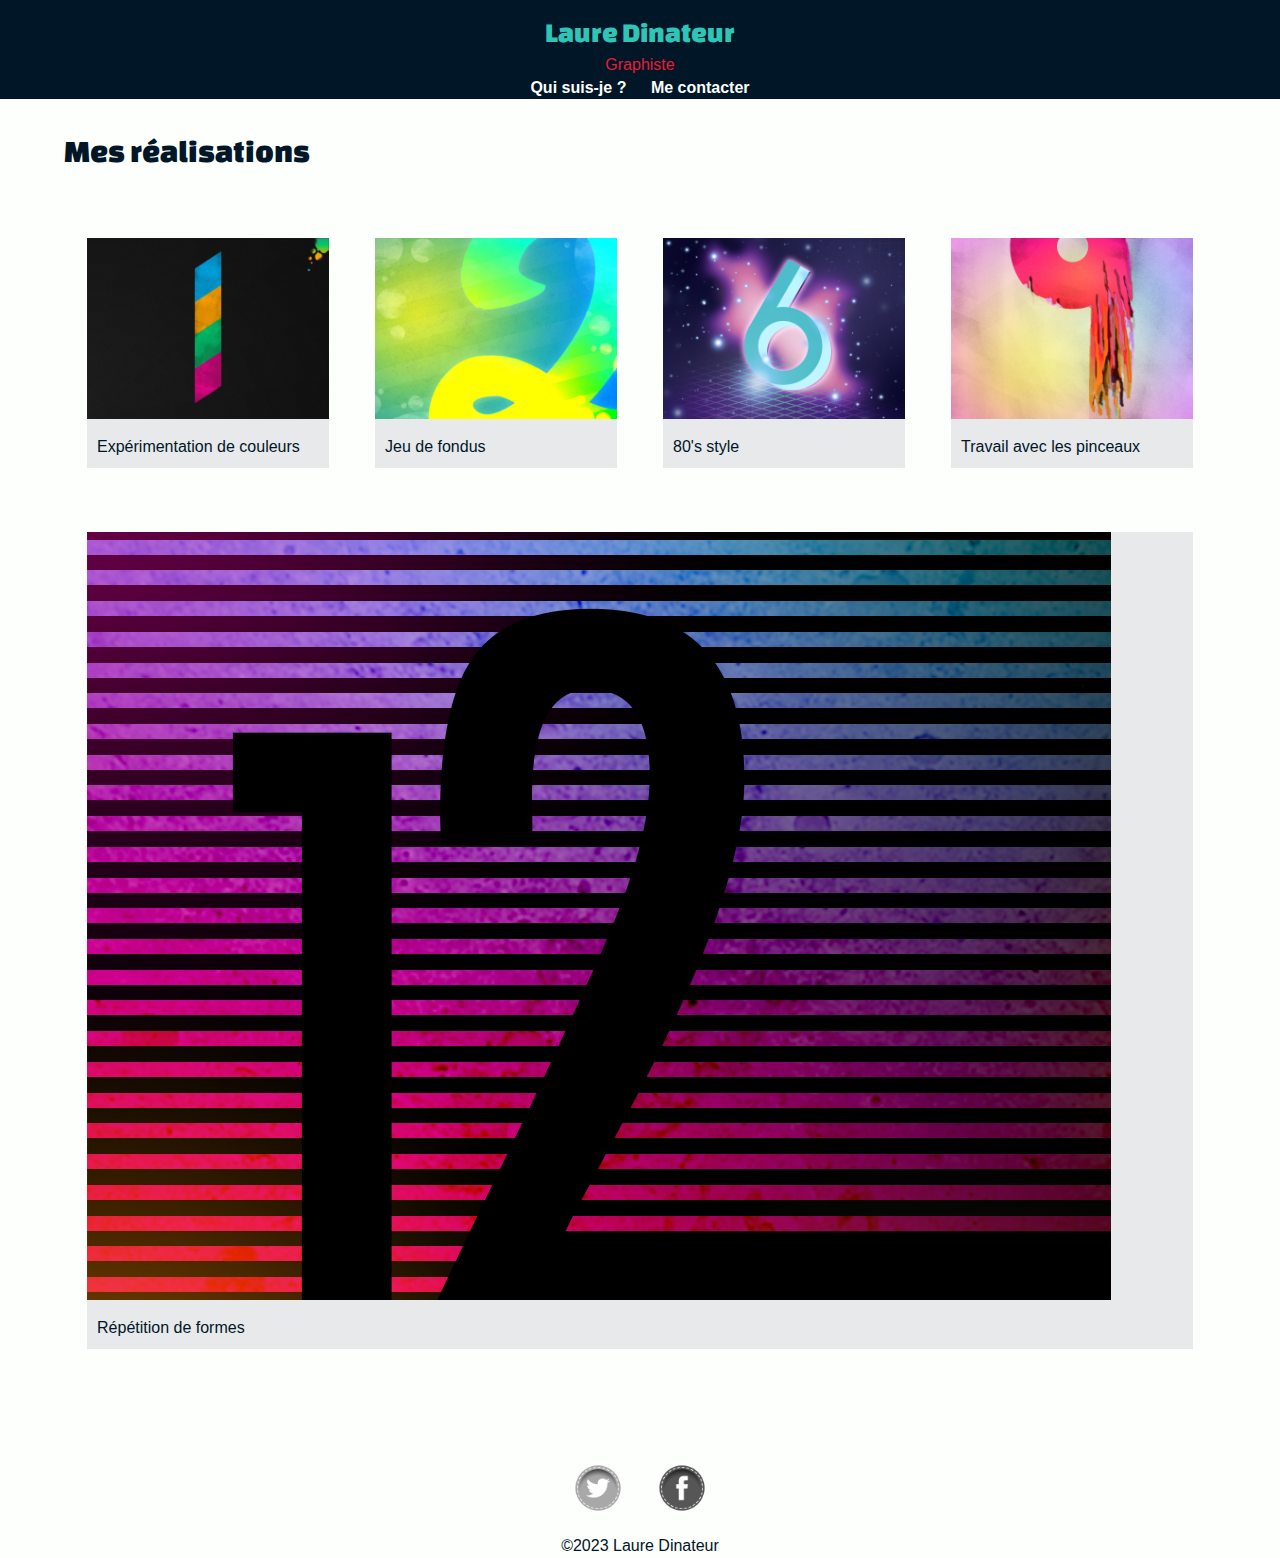
<file: index.html>
<!DOCTYPE html>
<html lang="fr">
<head>
    <!-- Encodage des caractères de la page -->
    <meta charset="utf-8">
    <!-- Ajuste la taille de la page aux différents appareils : pc, mobiles, tablettes -->
    <meta name="viewport" content="width=device-width, initial-scale=1, shrink-to-fit=no">
    <!-- Titre de la page. Visible dans l'onglet du navigateur -->
    <title>Accueil | Laure Dinateur - Graphiste</title>
    <!-- Auteur -->
    <meta name="author" content="Juan Ahmed">
    <!-- Icône de base du site : FAVICON -->
    <link rel="icon" type="image/x-icon" href="./favicon.ico">
    <!-- CSS -->
    <link rel="stylesheet" href="css/main.css">
    <!-- police google fonts Changa One -->
    <link rel="preconnect" href="https://fonts.googleapis.com">
    <link rel="preconnect" href="https://fonts.gstatic.com" crossorigin>
    <link href="https://fonts.googleapis.com/css2?family=Changa+One&display=swap" rel="stylesheet">
    <!-- police google fonts Open Sans -->
    <link rel="preconnect" href="https://fonts.googleapis.com">
    <link rel="preconnect" href="https://fonts.gstatic.com" crossorigin>
    <link href="https://fonts.googleapis.com/css2?family=Changa+One&display=swap" rel="stylesheet">
</head>
<body class="page-index">

<header>
    <a class="logo" href="index.html"> <!-- insère un lien d'une page pour les 2 div -->
        <div class="nom">Laure Dinateur</div>
        <div class="metier">Graphiste</div>
    </a>

    <nav>
        <ul>
            <li><a href="index.html">Accueil</a></li>
            <li><a href="informations.html">Qui suis-je ?</a></li>
            <li><a href="contact.html">Me contacter</a></li>
        </ul>
    </nav>
</header>

<main>

    <h1>Mes réalisations</h1>

    <ul class="realisations">
        <li><a href="_sources/images/numbers-01.jpg" target="_blank">
            <figure>
                <img src="/_sources/images/numbers-01.jpg" alt="photo experimentation de couleurs">
                <figcaption>Expérimentation de couleurs</figcaption>
            </figure>
        </a>
        </li>

        <li><a href="_sources/images/numbers-02.jpg" target="_blank">
            <figure>
                <img src="/_sources/images/numbers-02.jpg" alt="photo jeu de fondus">
                <figcaption>Jeu de fondus</figcaption>
            </figure>
        </a>
        </li>

        <li><a href="_sources/images/numbers-06.jpg" target="_blank">
            <figure>
                <img src="/_sources/images/numbers-06.jpg" alt="photo style 80's">
                <figcaption>80's style</figcaption>
            </figure>
        </a>
        </li>

        <li><a href="_sources/images/numbers-09.jpg" target="_blank">
            <figure>
                <img src="/_sources/images/numbers-09.jpg" alt="photo travail avec les pinceaux">
                <figcaption>Travail avec les pinceaux</figcaption>
            </figure>
        </a>
        </li>

        <li><a href="_sources/images/numbers-12.jpg" target="_blank">
            <figure>
                <img src="/_sources/images/numbers-12.jpg" alt="photo repetition de formes">
                <figcaption>Répétition de formes</figcaption>
            </figure>
        </a>
        </li>
    </ul>

</main>
<footer>
    <nav>
        <ul>
            <li>
                <a href="https://twitter.com/lauredi">
                    <img src="img/twitter-badge.png" alt="Voir mes tweets">
                </a>
            </li>

            <li>
                <a href="https://www.facebook.com/laure.dinateur">
                    <img src="img/facebook-badge.png" alt="Voir mes posts">
                </a>
            </li>
        </ul>
    </nav>
    <div>&copy;2023 Laure Dinateur</div>
</footer>
</body>
</html>
</file>
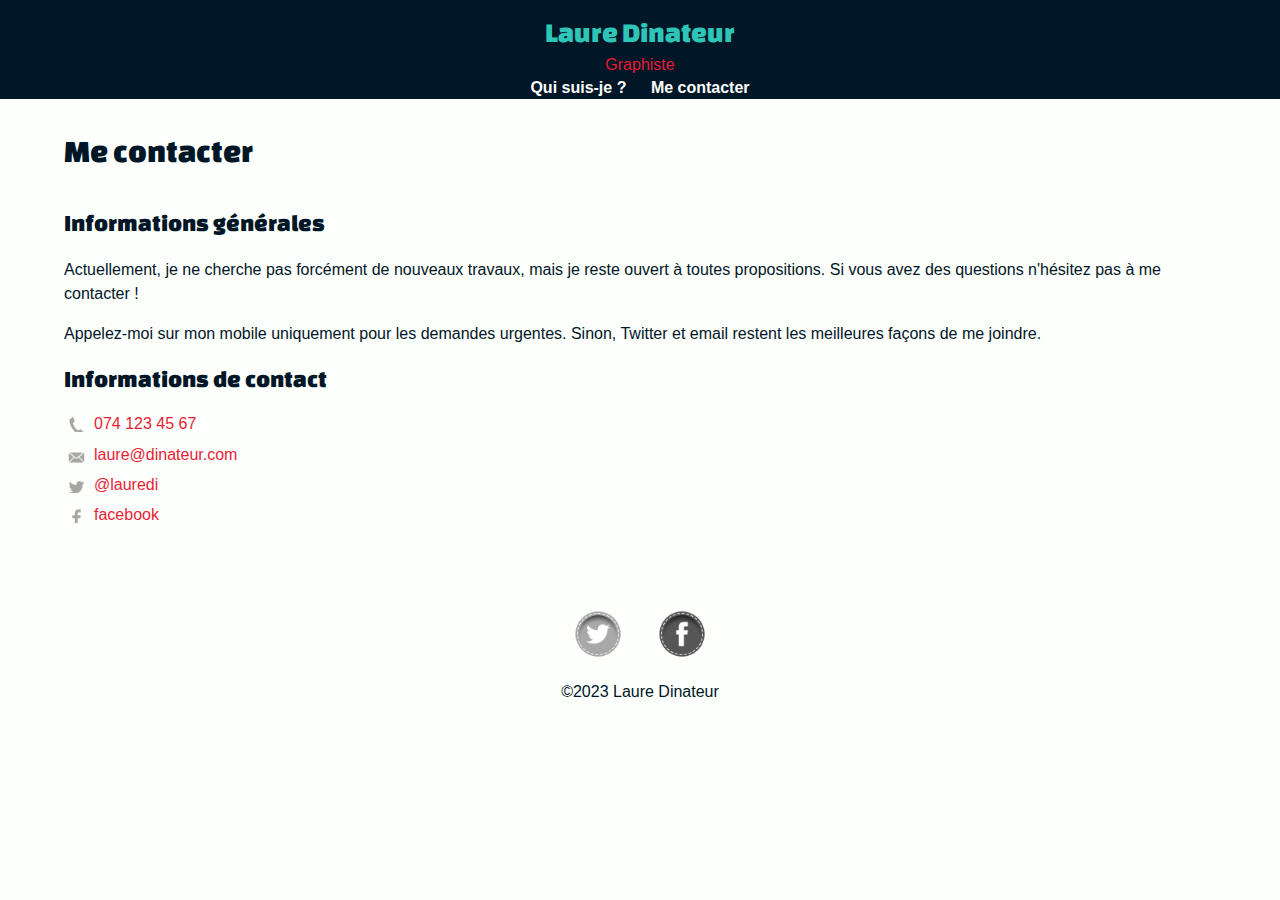
<file: contact.html>
<!DOCTYPE html>
<html lang="fr">
<head>
    <!-- Encodage des caractères de la page -->
    <meta charset="utf-8">
    <!-- Ajuste la taille de la page aux différents appareils : pc, mobiles, tablettes -->
    <meta name="viewport" content="width=device-width, initial-scale=1, shrink-to-fit=no">
    <!-- Titre de la page. Visible dans l'onglet du navigateur -->
    <title>Me contacter | Laure Dinateur - Graphiste</title>
    <!-- Auteur -->
    <meta name="author" content="Juan Ahmed">
    <!-- Icône de base du site : FAVICON -->
    <link rel="icon" type="image/x-icon" href="./favicon.ico">
    <!-- CSS -->
    <link rel="stylesheet" href="css/main.css">
    <!-- police google fonts Changa One -->
    <link rel="preconnect" href="https://fonts.googleapis.com">
    <link rel="preconnect" href="https://fonts.gstatic.com" crossorigin>
    <link href="https://fonts.googleapis.com/css2?family=Changa+One&display=swap" rel="stylesheet">
    <!-- police google fonts Open Sans -->
    <link rel="preconnect" href="https://fonts.googleapis.com">
    <link rel="preconnect" href="https://fonts.gstatic.com" crossorigin>
    <link href="https://fonts.googleapis.com/css2?family=Changa+One&display=swap" rel="stylesheet">
</head>
<body class="page-contact">
<header>
    <a class="logo" href="index.html">
        <div class="nom">Laure Dinateur</div>
        <div class="metier">Graphiste</div>
    </a>

    <nav>
        <ul>

            <li><a href="index.html">Accueil</a></li>

            <li><a href="informations.html">Qui suis-je ?</a></li>

            <li><a href="contact.html">Me contacter</a></li>
        </ul>
    </nav>
</header>
<main>

    <h1>Me contacter</h1>

    <section>
        <h2>Informations générales</h2>

        <p>Actuellement, je ne cherche pas forcément de nouveaux travaux, mais je reste ouvert à toutes propositions. Si
            vous avez des questions n'hésitez pas à me contacter !</p>

        <p>Appelez-moi sur mon mobile uniquement pour les demandes urgentes. Sinon, Twitter et email restent les
            meilleures
            façons de me joindre.</p>

    </section>

    <section>
        <h2>Informations de contact</h2>

        <ul class="contact-info">
            <li class="telephone"><a href="tel:0741234567">074 123 45 67</a></li>
            <li class="mail"><a href="mailto:laure@dinateur.com">laure@dinateur.com</a></li>
            <li class="twitter"><a href="https://twitter.com/lauredi">@lauredi</a></li>
            <li class="facebook"><a href="https://www.facebook.com/laure.dinateur/">facebook</a></li>
        </ul>
    </section>

</main>

<footer>
    <nav>
        <ul>
            <li>
                <a href="https://twitter.com/lauredi">
                    <img src="img/twitter-badge.png" alt="Voir mes tweets">
                </a>
            </li>

            <li>
                <a href="https://www.facebook.com/laure.dinateur">
                    <img src="img/facebook-badge.png" alt="Voir mes posts">
                </a>
            </li>
        </ul>
    </nav>
    <div>&copy;2023 Laure Dinateur</div>
</footer>
</body>
</html>
</file>
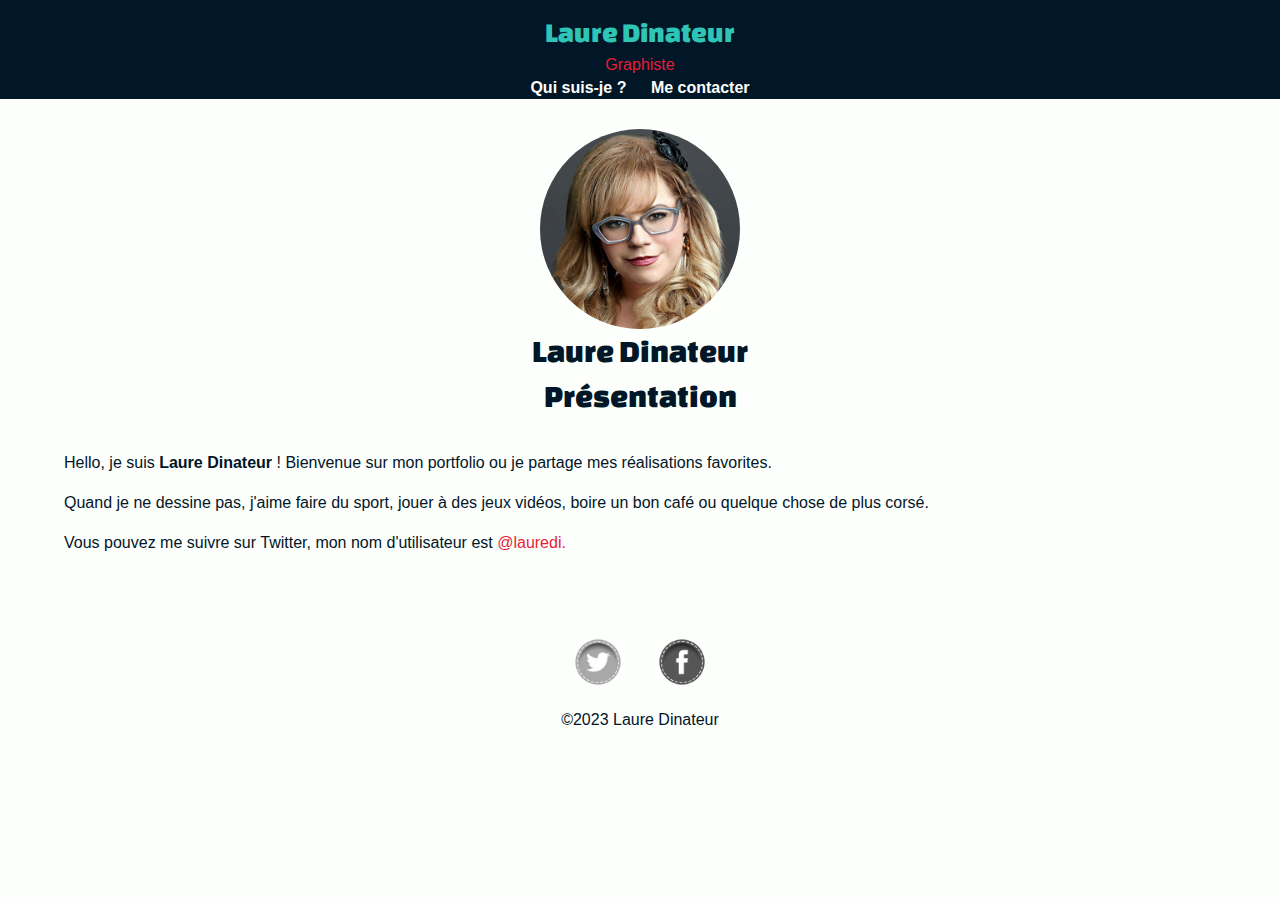
<file: informations.html>
<!DOCTYPE html>
<html lang="fr">
<head>
    <!-- Encodage des caractères de la page -->
    <meta charset="utf-8">
    <!-- Ajuste la taille de la page aux différents appareils : pc, mobiles, tablettes -->
    <meta name="viewport" content="width=device-width, initial-scale=1, shrink-to-fit=no">
    <!-- Titre de la page. Visible dans l'onglet du navigateur -->
    <title>Présentation | Laure Dinateur - Graphiste</title>
    <!-- Auteur -->
    <meta name="author" content="Juan Ahmed">
    <!-- Icône de base du site : FAVICON -->
    <link rel="icon" type="image/x-icon" href="./favicon.ico">
    <!-- CSS -->
    <link rel="stylesheet" href="css/main.css">
    <!-- police google fonts Changa One -->
    <link rel="preconnect" href="https://fonts.googleapis.com">
    <link rel="preconnect" href="https://fonts.gstatic.com" crossorigin>
    <link href="https://fonts.googleapis.com/css2?family=Changa+One&display=swap" rel="stylesheet">
    <!-- police google fonts Open Sans -->
    <link rel="preconnect" href="https://fonts.googleapis.com">
    <link rel="preconnect" href="https://fonts.gstatic.com" crossorigin>
    <link href="https://fonts.googleapis.com/css2?family=Changa+One&display=swap" rel="stylesheet">
</head>
<body class="page-informations" >

<header>
    <a class="logo" href="index.html">
        <div class="nom">Laure Dinateur</div>
        <div class="metier">Graphiste</div>
    </a>

    <nav>
        <ul>
            <li><a href="index.html">Accueil</a></li>
            <li><a href="informations.html">Qui suis-je ?</a></li>
            <li><a href="contact.html">Me contacter</a></li>
        </ul>
    </nav>

</header>

<main>
    <img src="img/laure-dinateur-graphiste.jpg" alt="Photo de Laure Dinateur Graphiste" class="portrait"
    >
    <h1 class="presentation">Laure Dinateur<br>
        Présentation</br>
    </h1>

    <p>Hello, je suis <strong>Laure Dinateur</strong> ! Bienvenue sur mon portfolio ou je partage mes réalisations
        favorites.</p>

    <p>Quand je ne dessine pas, j'aime faire du sport, jouer à des jeux vidéos, boire un bon café ou quelque chose de
        plus corsé.</p>

    <p>Vous pouvez me suivre sur Twitter, mon nom d'utilisateur est <a href="https://twitter.com/lauredi">@lauredi.</a>
    </p>
</main>
<footer>
    <nav>
        <ul>
            <li>
                <a href="https://twitter.com/lauredi">
                    <img src="img/twitter-badge.png" alt="Voir mes tweets">
                </a>
            </li>

            <li>
                <a href="https://www.facebook.com/laure.dinateur">
                    <img src="img/facebook-badge.png" alt="Voir mes posts">
                </a>
            </li>
        </ul>
    </nav>
    <div>&copy;2023 Laure Dinateur</div>
</footer>
</body>
</html>
</file>
<file: css/main.css>
* {                             /* "*" veut dire que ça s'applique à tous les éléments html */
    box-sizing: border-box;     /* facilite la conception de mise en page */
}

/******************************** STRUCTURE GENERALE ********************************/

body {
    background-color: #fdfffc;              /* couleur de fond */
    color: #011627;                         /* couleur du texte */
    font-size: 100%;                        /* taille du texte */
    line-height: 1.4;                       /* hauteur de ligne ou interligne */
    font-family: Open Sans, sans-serif;     /* type de police */
    font-weight: 400;                       /* épaisseur de police */
    margin: 0;
}

img {
    max-width: 100%; /* taille maximum peu importe la taille de l'écran */
    height: auto; /* calcule automatiquement la hauteur par rapport au contenu */
}

h1, h2, h3, h4 {
    font-family: Changa one, sans-serif;
    font-weight: 400;
}

h1 {
    font-size: 2rem;
    margin: 0 0 1em 0; /* marge extérieure */
}

h2 {
    font-size: 1.5rem;
    margin: 0 0 .75em 0;
}

p {
    line-height: 1.5; /* 1.5 * la taille du texte */
}

a {
    color: #e71d36;
    text-decoration: none; /* enlever le souligné des liens */
}

/******************************** ENTETE ********************************/
header {
    text-align: center;                     /* centrer le contenu et texte horizontalement */
    background-color: #011627;              /* couleur de fond*/
    padding: 5px 0 0 0;                     /* marge intérieure (haut droite bas gauche) */
    margin: 0 0 30px 0;                     /* marge extérieure (haut droite bas gauche) */
}

header .nom {                      /* appelle la classe définie dans le html */
    color: #2ec4b6;
    font-family: "Changa one", sans-serif;
    font-weight: 400;
    font-size: 1.75rem;     /* taille du texte */
    line-height: 0.8;       /* hauteur de ligne ou interligne */
    margin: 1rem 0 1rem 0;  /* marge extérieure */
}

header .metier {
    margin: -5px 0 0 0; /* marge extérieure */
}

header .nav {
    padding: 10px 0 10px 0;
    margin: 20px 0 0 0;
}

header nav ul {
    padding: 0;
    margin: 0 10px 0 10px;
}

header nav ul li {
    list-style-type: none; /* masquer les puces */
    padding: 0;
    display: inline-block; /* mettre les puces l'une à côté des autres */
}

header nav ul li:first-child {
    display: none; /* masquer le contenu du premier élément de la liste */
}

header nav ul li a {
    color: #fdfffc;
    font-weight: 800;
    padding: 15px 10px 15px 10px;
}

header nav ul li a:hover { /* change de couleur lorsqu'on passe par dessus l'élément */
    color: #2ec4b6;
}

/******************************** CONTENU PRINCIPAL ********************************/

main {
    margin: 0 5% 0 5%;
}

/******************************** PIED DE PAGE ********************************/

footer {
    padding: 50px 0 0 0;
    text-align: center;
}

footer nav ul {
    padding: 0;
}

footer nav ul li {
    list-style-type: none; /* masque les puces */
    display: inline-block; /* mettre le contenu de la liste côte à côte */
}

footer nav ul li img {
    width: 50px;
    margin: 0 15px 0 15px;
    filter: grayscale(1); /* applique un filtre à l'élément */
    transition: filter 500ms linear; /* applique une vitesse de transition */
}

footer nav ul li img:hover {
    filter: grayscale(0);
}

/******************************** PAGE CONTACT ********************************/

body.page-contact .contact-info {
    list-style-type: none;
    padding: 0;
}

body.page-contact .contact-info li {
    margin-bottom: 0.5em;
}

body.page-contact .contact-info li a {
    padding-left: 30px;
    background-image: url("../_sources/images/mail.png");
    background-size: 25px;
    background-repeat: no-repeat;
    background-position: 0 -1px; /* 0 gauche (axe X), 2px en haut (axe Y)  */
}

body.page-contact .contact-info li a[href^="tel:0741234567"] { /* ^= : lien qui commence par "" */
    background-image: url("../_sources/images/phone.png");
}

body.page-contact .contact-info li a[href*="twitter"] { /* *= : lien qui contient "" */
    background-image: url("../_sources/images/twitter.png");
}

body.page-contact .contact-info li a[href="https://www.facebook.com/laure.dinateur/"] {
    background-image: url("../_sources/images/facebook.png");
}

/******************************** PAGE INFORMATIONS ********************************/

body.page-informations .portrait {
    border-radius: 50%;
    max-width: 200px;
    display: block;
    margin: 0 auto 0 auto;
}

.page-informations h1 {
    text-align: center;
}

/******************************** PAGE INDEX ********************************/

.page-index .realisations {
    display:flex; /* Pour activer la grille */
    flex-direction: row; /* affichage en colonne */
    flex-wrap: wrap; /* active le retour à la ligne */

    /* Alignement des éléments */
    justify-content: center;
    align-items: stretch;
    align-content: stretch;

    /* Supprimer style de base de la lise à puce */
    padding: 0;
    list-style-type: none;
}

.page-index .realisations li {
    flex-basis: 50%; /* taille des éléments */
    flex-grow: 2;
    flex-shrink: 1;
    padding: 2rem 2%;
}
.page-index .realisations li a {
    color: #011627;
}


.page-index .realisations li img {

}

.page-index .realisations li figure {
    margin: 0;
    padding: 0;
    background-color: #e7e9eb;
}

.page-index .realisations li figcaption {
    padding: 10px;
}

/* A mettre dans responsive.css */

@media screen and (min-width: 480px) {
    .page-index .realisations li {
        flex-basis: calc(33% - 10px); /* taille des éléments */
        flex-grow: 2;
        flex-shrink: 1;
    }
} /* Fin min-width */

@media screen and (min-width: 780px) {
    .page-index .realisations li {
        flex-basis: calc(25% - 10px); /* taille des éléments */
        flex-grow: 2;
        flex-shrink: 1;
    }
} /* Fin min-width */
</file>
